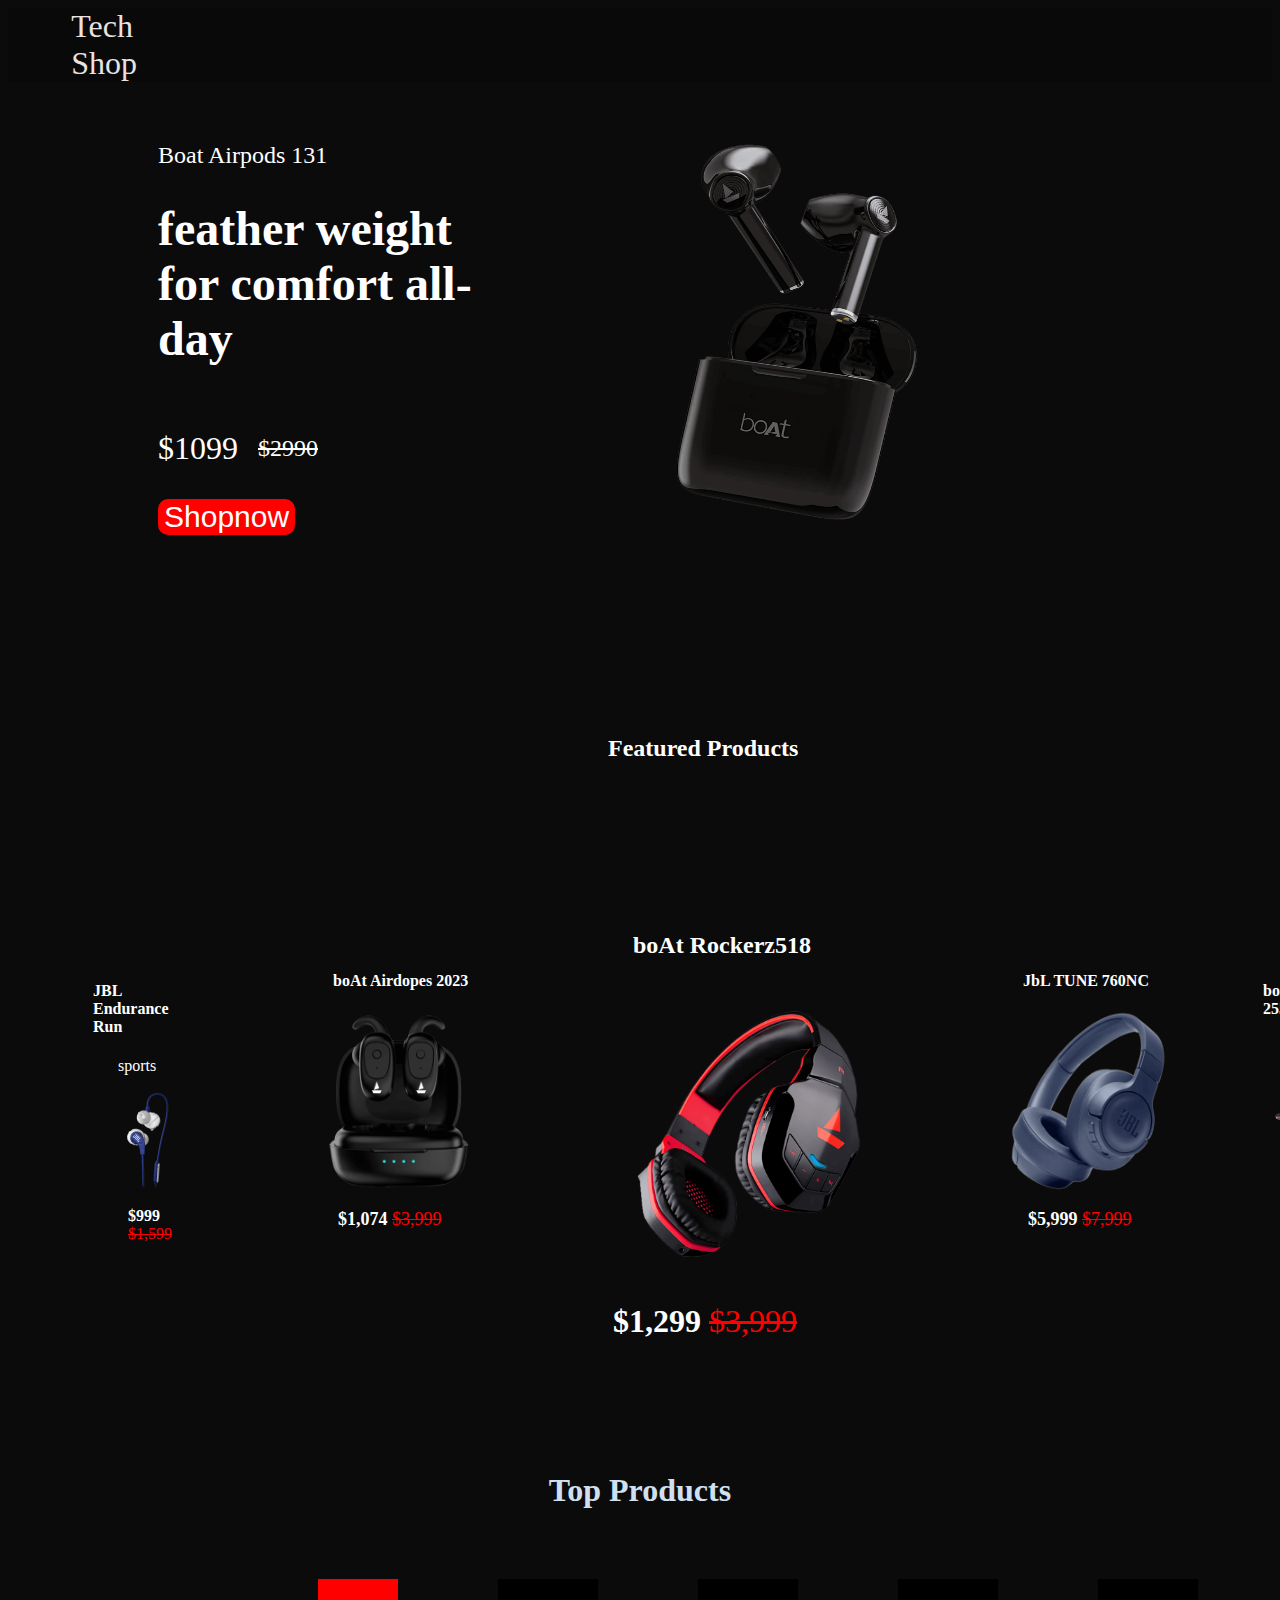
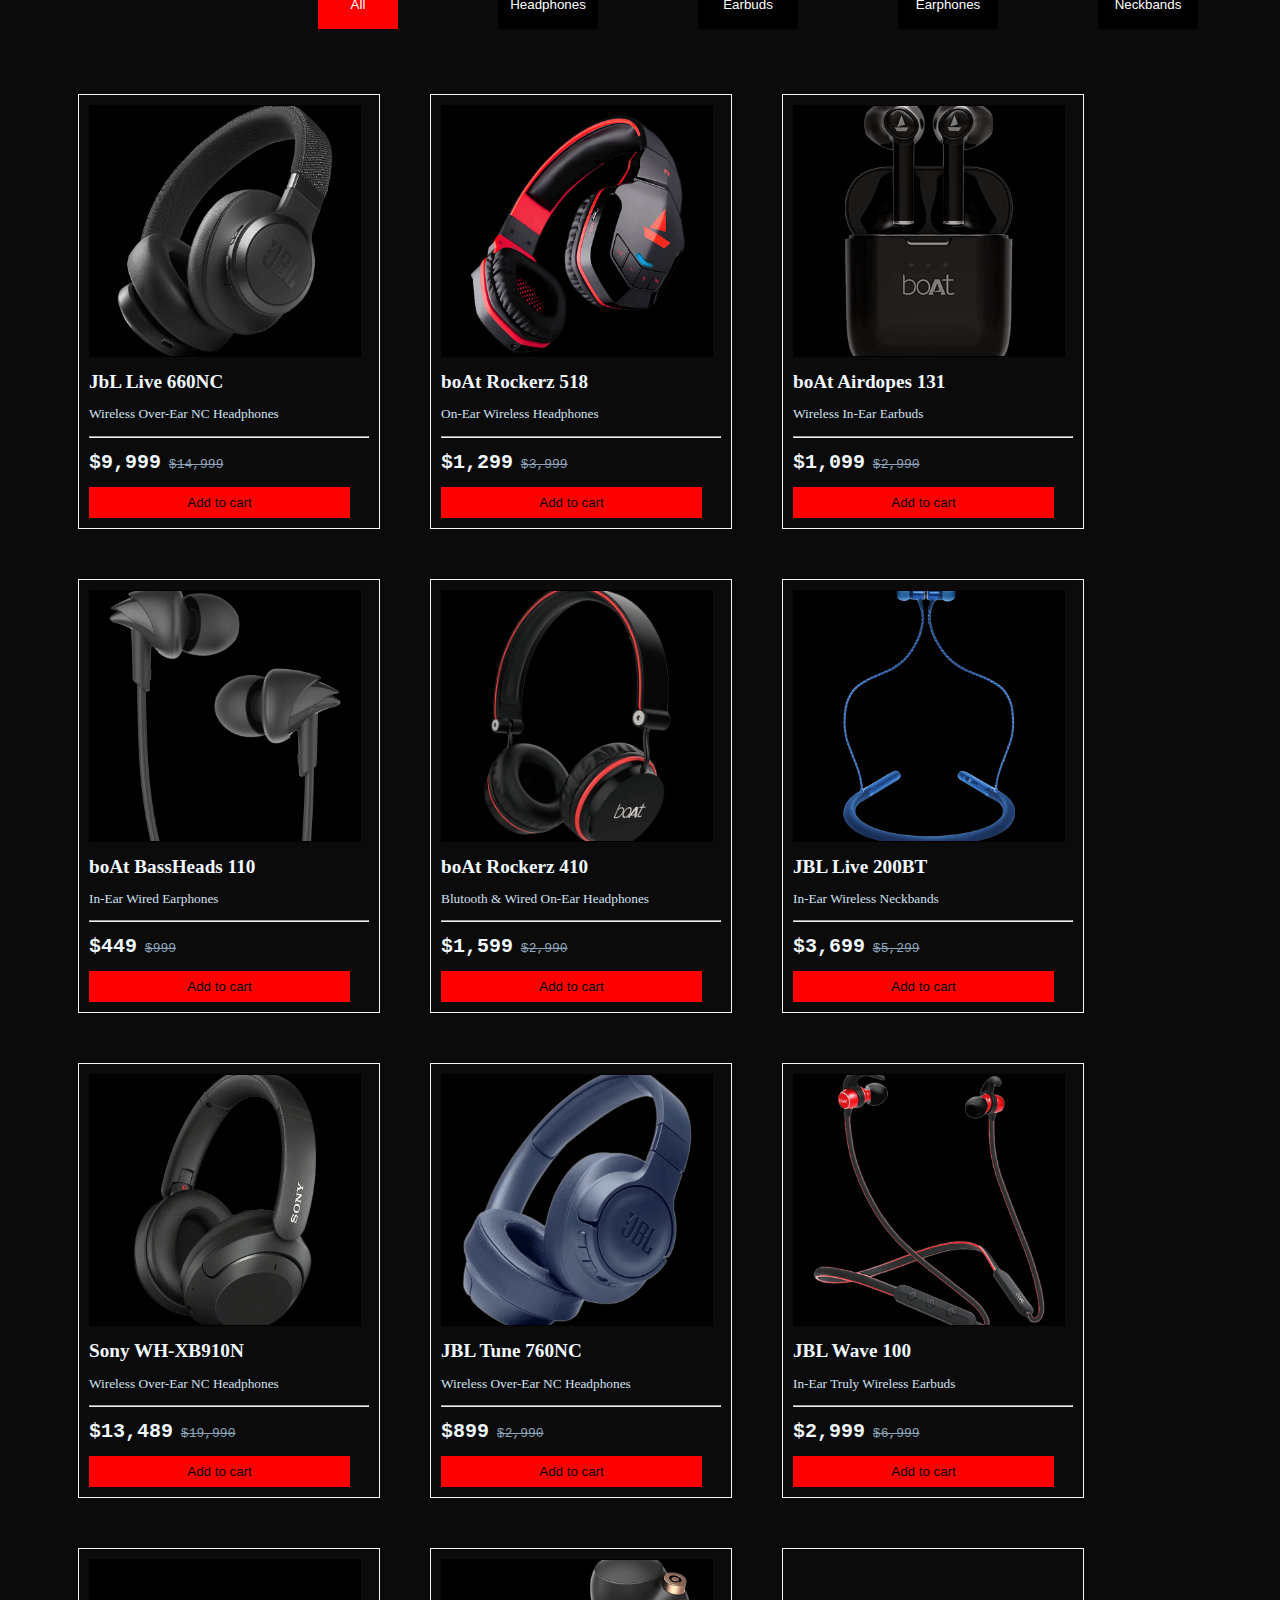
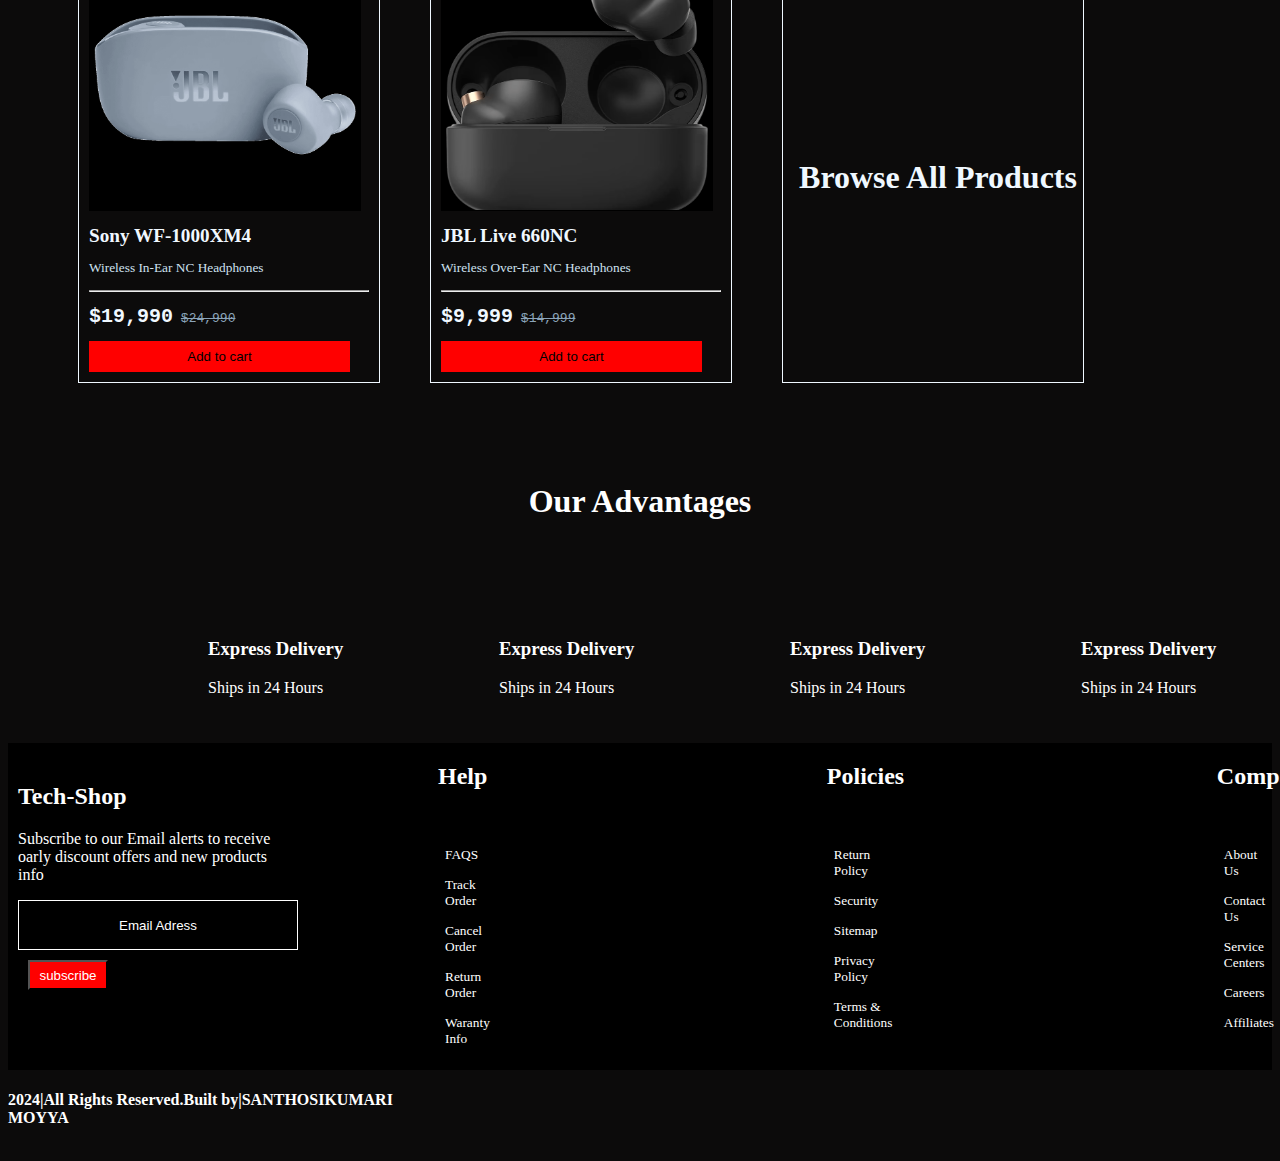
<file: index.html>
<!DOCTYPE html>
<html lang="en">
<head>
    <meta charset="UTF-8">
    <meta name="viewport" content="width=device-width, initial-scale=1.0">
    <title>Tech Shop</title>
    <link rel="stylesheet" href="./index.css">
    <link rel="stylesheet" href="https://cdnjs.cloudflare.com/ajax/libs/font-awesome/6.6.0/css/all.min.css" integrity="sha512-Kc323vGBEqzTmouAECnVceyQqyqdsSiqLQISBL29aUW4U/M7pSPA/gEUZQqv1cwx4OnYxTxve5UMg5GT6L4JJg==" crossorigin="anonymous" referrerpolicy="no-referrer" />
</head>
<body style="background-color:rgb(12, 11, 11);">
    <div class="navbar">
       <div class="TechShop">Tech Shop </div>
    <div>
         <ul class="icons">
            <li class="search"><i class="fa-solid fa-magnifying-glass search"></i></li>
            <li class="cart"><a href="./cart.html"><i class="fa-solid fa-cart-shopping cart"></a></i></li>
            <li class="user"><a href="./login.html"><i class="fa-solid fa-user user"></i></li></a>
         </ul>
    </div> 
    </div>
    <br></br>
    <div class="intro">
        <div class="boatimg1"><img src="./products/boat131-3.png" alt="boat" width="450px" height="380px"></div>
        <div class="text">
            <p style="color: white;"> Boat Airpods 131</p>
            <h1 style="color: white;">feather weight for comfort all-day</h1>
        </div>
        <div class="priceing">
            <p class="produtprice">$1099</p> 
            <p class="strikethrough">$2990</p>
        </div>
        <div class="button1">
            <button class="shopnow">Shopnow</button>
        </div>
        </div>
        <!-- <div class="dots">
            <ul class="dot">
            <li>..</li>
             <li>..</li> 
             <li></li>
            </ul>
        </div> -->
        <div class="header">
        <div class="headsection1">
            <h2>Featured Products</h2>
            </div>
            <div class="productcards">
            <div class=productcard1>
                <h4 class="JBL">JBL Endurance Run</h4>
                <p class="sports">sports</p>
               <img src="./products/jbl-endu-1.png" alt="JbLEARBUDS" width="100px" height="100px">
                <p class="pricing"><strong class="offerPrice">$999</strong> <strike class="actualPrice">$1,599</strike></p>
            </div>
            <div class=productcard2>
                <h4 class="boAt">boAt Airdopes 2023</h4>
                <img src="./products/boat203-1.png" alt="boAt" width="180px" height="180px">
                <p class="pricing1"><strong class="offerPrice">$1,074</strong> <strike class="actualPrice">$3,999</strike></p>
            </div>
            <div class=productcard3>
                <h4 class="Rockerz">boAt Rockerz518</h4>
                <img src="./products/boat518-1.png" alt="Rockerz" width="280px" height="280px">
                <p class="pricing2"><strong class="offerPrice">$1,299</strong> <strike class="actualPrice">$3,999</strike></p>
            </div>
            <div class=productcard2>
                <h4 class="boAt">JbL TUNE 760NC</h4>
                <img src="./products/jbl760nc-1.png" alt="boAt" width="180px" height="180px">
                <p class="pricing1"><strong class="offerPrice">$5,999</strong> <strike class="actualPrice">$7,999</strike></p>
            </div>
            <div class=productcard1>
                <h4 class="JBL">boAt Rockerz 255</h4>
                <img src="./products/boat255r-1.png" alt="JbLEARBUDS" width="100px" height="100px">
                <p class="pricing"><strong class="offerPrice">$899</strong> <strike class="actualPrice">$2,990</strike></p>
            </div>
        </div>
        </div>
        <h1 class="topProductsHeading">Top Products</h1>
        <div class="topProductButtons">
            <button class="topBtn1">All</button>
            <button class="topBtn2">Headphones</button>
            <button class="topBtn3">Earbuds</button>
            <button class="topBtn4">Earphones</button>
            <button class="topBtn5">Neckbands</button>
        </div>
        <div class="topProductsContainer">
            <div class="productCard">
                <a href="./product.html"><img src="./products/jbl660nc-1.png" alt="topProduct1"></a>
                <div class="Rating">
                    <span><i class="fa-solid fa-star"></i></span>
                    <span><i class="fa-solid fa-star"></i></span>
                    <span><i class="fa-solid fa-star"></i></span>
                    <span><i class="fa-solid fa-star"></i></span>
                    <span><i class="fa-solid fa-star"></i></span>
                </div>
                <div class="productDetails">
                    <b>JbL Live 660NC </b>
                    <p>Wireless Over-Ear NC Headphones</p>
                    <hr>
                    <pre><strong class="offerPrice" >$9,999</strong> <strike class="actualPrice">$14,999</strike></pre>
                    <button>Add to cart</button>
                </div>
            </div>
            <div class="productCard">
                <a href=""><img src="./products/boat518-1.png" alt="topProduct2"></a>
                <div class="Rating">
                    <span><i class="fa-solid fa-star"></i></span>
                    <span><i class="fa-solid fa-star"></i></span>
                    <span><i class="fa-solid fa-star"></i></span>
                    <span><i class="fa-solid fa-star"></i></span>
                    <span><i class="fa-solid fa-star"></i></span>
                </div>
                <div class="productDetails">
                    <b>boAt Rockerz 518</b>
                    <p>On-Ear Wireless Headphones</p>
                    <hr>
                    <pre><strong class="offerPrice" >$1,299</strong> <strike class="actualPrice">$3,999</strike></pre>
                    <button>Add to cart</button>
                </div>
            </div>
            <div class="productCard">
                <a href=""><img src="./products/boat131-1.png" alt="topProduct3"></a>
                <div class="Rating">
                    <span><i class="fa-solid fa-star"></i></span>
                    <span><i class="fa-solid fa-star"></i></span>
                    <span><i class="fa-solid fa-star"></i></span>
                    <span><i class="fa-solid fa-star"></i></span>
                    <span><i class="fa-solid fa-star"></i></span>
                </div>
                <div class="productDetails">
                    <b>boAt Airdopes 131</b>
                    <p>Wireless In-Ear Earbuds</p>
                    <hr>
                    <pre><strong class="offerPrice" >$1,099</strong> <strike class="actualPrice">$2,990</strike></pre>
                    <button>Add to cart</button>
                </div>
            </div>
            <div class="productCard">
                <a href=""><img src="./products/boat110-1.png" alt="topProduct4"></a>
                <div class="Rating">
                    <span><i class="fa-solid fa-star"></i></span>
                    <span><i class="fa-solid fa-star"></i></span>
                    <span><i class="fa-solid fa-star"></i></span>
                    <span><i class="fa-solid fa-star"></i></span>
                    <span><i class="fa-solid fa-star"></i></span>
                </div>
                <div class="productDetails">
                    <b>boAt BassHeads 110</b>
                    <p>In-Ear Wired Earphones</p>
                    <hr>
                    <pre><strong class="offerPrice" >$449</strong> <strike class="actualPrice">$999</strike></pre>
                    <button>Add to cart</button>
                </div>
            </div>
            <div class="productCard">
                <a href=""><img src="./products/boat410-1.png" alt="topProduct5"></a>
                <div class="Rating">
                    <span><i class="fa-solid fa-star"></i></span>
                    <span><i class="fa-solid fa-star"></i></span>
                    <span><i class="fa-solid fa-star"></i></span>
                    <span><i class="fa-solid fa-star"></i></span>
                    <span><i class="fa-solid fa-star"></i></span>
                </div>
                <div class="productDetails">
                    <b>boAt Rockerz 410</b>
                    <p>Blutooth & Wired On-Ear Headphones</p>
                    <hr>
                    <pre><strong class="offerPrice" >$1,599</strong> <strike class="actualPrice">$2,990</strike></pre>
                    <button>Add to cart</button>
                </div>
            </div>
            <div class="productCard">
                <a href=""><img src="./products/jbl200bt-1.png" alt="topProduct6"></a>
                <div class="Rating">
                    <span><i class="fa-solid fa-star"></i></span>
                    <span><i class="fa-solid fa-star"></i></span>
                    <span><i class="fa-solid fa-star"></i></span>
                    <span><i class="fa-solid fa-star"></i></span>
                    <span><i class="fa-solid fa-star"></i></span>
                </div>
                <div class="productDetails">
                    <b>JBL Live 200BT</b>
                    <p>In-Ear Wireless Neckbands</p>
                    <hr>
                    <pre><strong class="offerPrice" >$3,699</strong> <strike class="actualPrice">$5,299</strike></pre>
                    <button>Add to cart</button>
                </div>
            </div>
            <div class="productCard">
                <a href=""><img src="./products/sonyXb910n-1.png" alt="topProduct7"></a>
                <div class="Rating">
                    <span><i class="fa-solid fa-star"></i></span>
                    <span><i class="fa-solid fa-star"></i></span>
                    <span><i class="fa-solid fa-star"></i></span>
                    <span><i class="fa-solid fa-star"></i></span>
                    <span><i class="fa-solid fa-star"></i></span>
                </div>
                <div class="productDetails">
                    <b>Sony WH-XB910N</b>
                    <p>Wireless Over-Ear NC Headphones</p>
                    <hr>
                    <pre><strong class="offerPrice" >$13,489</strong> <strike class="actualPrice">$19,990</strike></pre>
                    <button>Add to cart</button>
                </div>
            </div>
            <div class="productCard">
                <a href=""><img src="./products/jbl760nc-1.png" alt="topProduct8"></a>
                <div class="Rating">
                    <span><i class="fa-solid fa-star"></i></span>
                    <span><i class="fa-solid fa-star"></i></span>
                    <span><i class="fa-solid fa-star"></i></span>
                    <span><i class="fa-solid fa-star"></i></span>
                    <span><i class="fa-solid fa-star"></i></span>
                </div>
                <div class="productDetails">
                    <b>JBL Tune 760NC</b>
                    <p>Wireless Over-Ear NC Headphones</p>
                    <hr>
                    <pre><strong class="offerPrice" >$899</strong> <strike class="actualPrice">$2,990</strike></pre>
                    <button>Add to cart</button>
                </div>
            </div>
            <div class="productCard">
                <a href=""><img src="./products/boat255r-1.png" alt="topProduct9"></a>
                <div class="Rating">
                    <span><i class="fa-solid fa-star"></i></span>
                    <span><i class="fa-solid fa-star"></i></span>
                    <span><i class="fa-solid fa-star"></i></span>
                    <span><i class="fa-solid fa-star"></i></span>
                    <span><i class="fa-solid fa-star"></i></span>
                </div>
                <div class="productDetails">
                    <b>JBL Wave 100</b>
                    <p>In-Ear Truly Wireless Earbuds</p>
                    <hr>
                    <pre><strong class="offerPrice" >$2,999</strong> <strike class="actualPrice">$6,999</strike></pre>
                    <button>Add to cart</button>
                </div>
            </div>
            <div class="productCard">
                <a href=""><img src="./products/jbl100-1.png" alt="topProduct10"></a>
                <div class="Rating">
                    <span><i class="fa-solid fa-star"></i></span>
                    <span><i class="fa-solid fa-star"></i></span>
                    <span><i class="fa-solid fa-star"></i></span>
                    <span><i class="fa-solid fa-star"></i></span>
                    <span><i class="fa-solid fa-star"></i></span>
                </div>
                <div class="productDetails">
                    <b>Sony WF-1000XM4</b>
                    <p>Wireless In-Ear NC Headphones</p>
                    <hr>
                    <pre><strong class="offerPrice" >$19,990</strong> <strike class="actualPrice">$24,990</strike></pre>
                    <button>Add to cart</button>
                </div>
            </div>
            <div class="productCard">
                <a href=""><img src="./products/sony1000xm4-1.png" alt="topProduct11"></a>
                <div class="Rating">
                    <span><i class="fa-solid fa-star"></i></span>
                    <span><i class="fa-solid fa-star"></i></span>
                    <span><i class="fa-solid fa-star"></i></span>
                    <span><i class="fa-solid fa-star"></i></span>
                    <span><i class="fa-solid fa-star"></i></span>
                </div>
                <div class="productDetails">
                    <b>JBL Live 660NC</b>
                    <p>Wireless Over-Ear NC Headphones</p>
                    <hr>
                    <pre><strong class="offerPrice" >$9,999</strong> <strike class="actualPrice">$14,999</strike></pre>
                    <button>Add to cart</button>
                </div>
            </div>
            <div class="productCard">
                <div class="productDetails">
                    <h4>Browse All Products</h4>
                </div>
            </div>
        </div>
        <h1 class="ourAdvantagesHeading">Our Advantages</h1>
        <div class="OurAdvantages">
            <div class="ourAdvantages1">
                <div class="ourAdvantagesicon">
                <i class="fa-solid fa-truck-fast"></i>
                </div>
                <div class="ourAdvantagescontent">
                <h3>Express Delivery</h3>
                <p>Ships in 24 Hours</p>
                </div>
            </div>
            <div class="ourAdvantages1">
                <div class="ourAdvantagesicon">
                <i class="fa-solid fa-shield-halved"></i>
                </div>
                <div class="ourAdvantagescontent">
                <h3>Express Delivery</h3>
                <p>Ships in 24 Hours</p>
                </div>
            </div>
            <div class="ourAdvantages1">
                <div class="ourAdvantagesicon">
                <i class="fa-solid fa-tags"></i>
                </div>
                <div class="ourAdvantagescontent">
                <h3>Express Delivery</h3>
                <p>Ships in 24 Hours</p>
                </div>
            </div>
            <div class="ourAdvantages1">
                <div class="ourAdvantagesicon">
              <i class="fa-solid fa-briefcase "></i>
                </div>
                <div class="ourAdvantagescontent">
                <h3>Express Delivery</h3>
                <p>Ships in 24 Hours</p>
                </div>
            </div>
        </div>
        <div class="footerSection">
            <div class="footerSectionContent1">
                <h2>Tech-Shop</h2>
                <p>Subscribe to our Email alerts to receive<br> oarly discount offers and new products<br> info</p>
                <button class="email">Email Adress</button>
                <br>
                <button class="footerSectionBtn">subscribe</button>
            </div>
            <div class="footerSectionContent2">
                <nav>
                    <h2>Help</h2>
                    <ul>
                        <li>FAQS</li>
                        <li>Track Order</li>
                        <li>Cancel Order</li>
                        <li>Return Order</li>
                        <li>Waranty Info</li>
                    </ul>
                </nav>
            </div>
            <div class="footerSectionContent2">
                <nav>
                    <h2>Policies</h2>
                    <ul>
                        <li>Return Policy</li>
                        <li>Security</li>
                        <li>Sitemap</li>
                        <li>Privacy Policy</li>
                        <li>Terms & Conditions</li>
                    </ul>
                </nav>
            </div>
            <div class="footerSectionContent2">
                <nav>
                    <h2>Company</h2>
                    <ul>
                        <li>About Us</li>
                        <li>Contact Us</li>
                        <li>Service Centers</li>
                        <li>Careers</li>
                        <li>Affiliates</li>
                    </ul>
                </nav>
            </div>
        </div>
        <!-- <hr> -->
        <div class="footerSection2">
            <div class="Footercontent">
                <h4>2024|All Rights Reserved.Built by|SANTHOSIKUMARI MOYYA</h4>
            </div>
            <div class="footericons">
                <i class="fa-brands fa-facebook-f"></i>
                <i class="fa-brands fa-twitter"></i>
                <i class="fa-brands fa-instagram"></i>
                <i class="fa-brands fa-linkedin-in"></i>
            </div>
        </div>
</body>
</html>
</file>
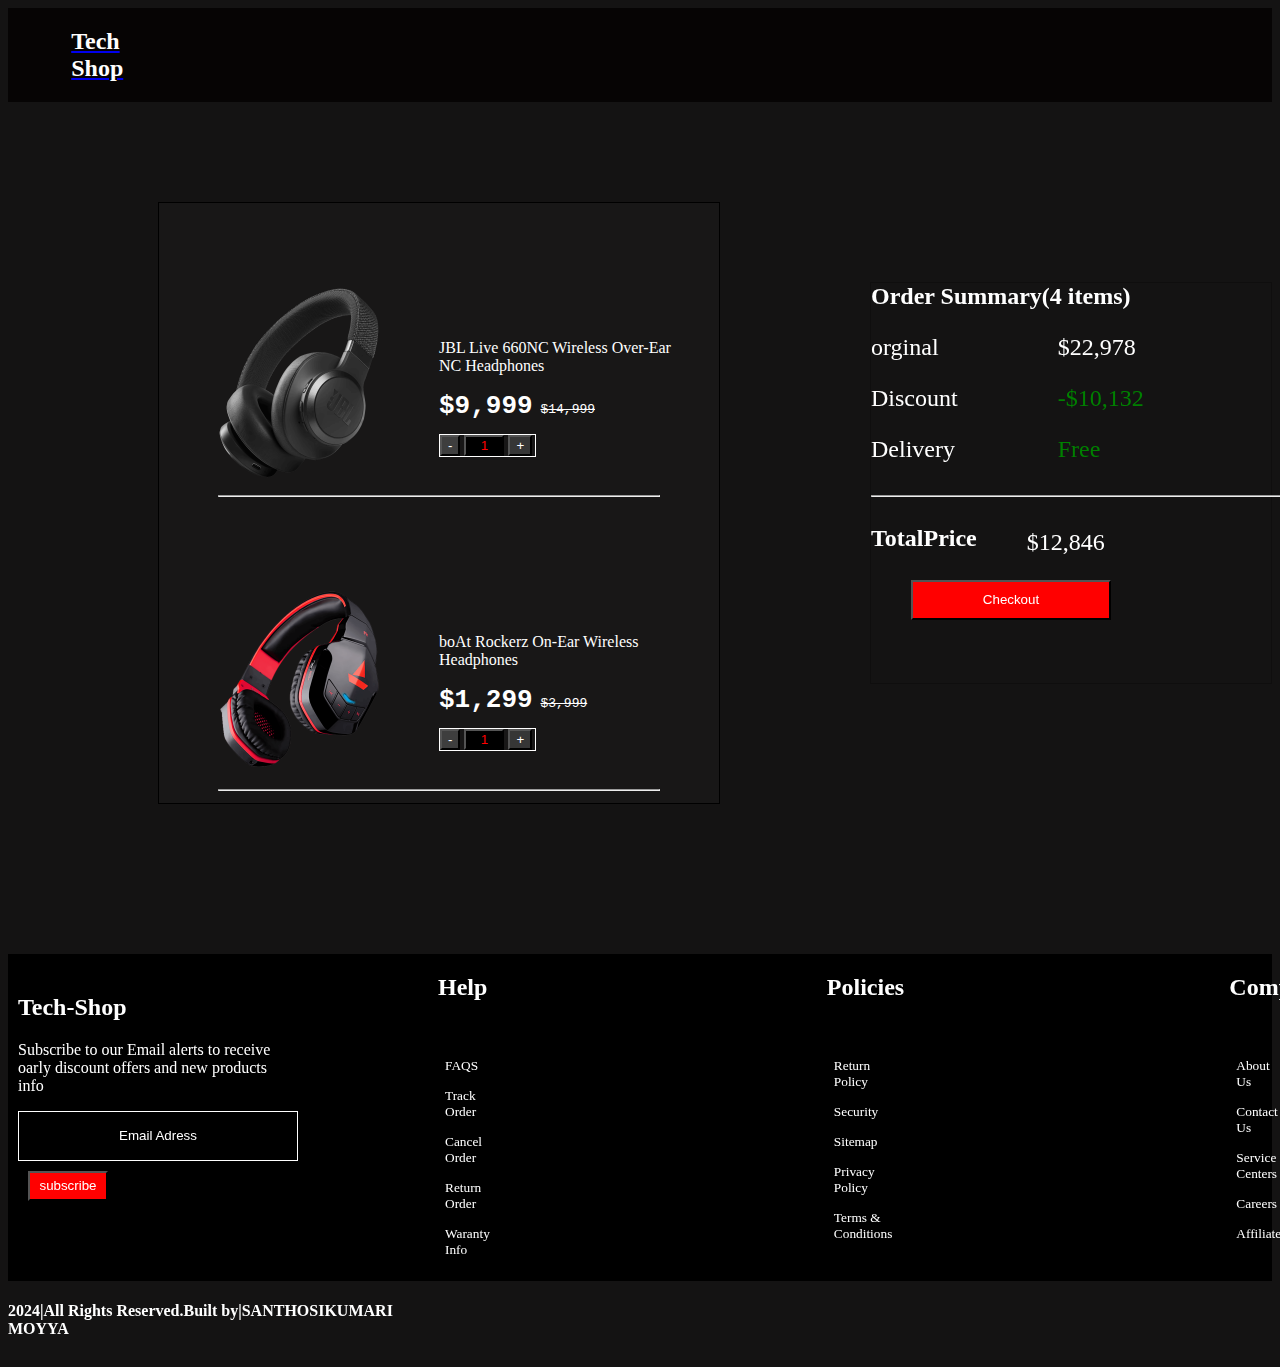
<file: cart.html>
<!DOCTYPE html>
<html lang="en">
<head>
    <meta charset="UTF-8">
    <meta name="viewport" content="width=device-width, initial-scale=1.0">
    <title>cartproduct</title>
    <link rel="stylesheet" href="https://cdnjs.cloudflare.com/ajax/libs/font-awesome/6.6.0/css/all.min.css" integrity="sha512-Kc323vGBEqzTmouAECnVceyQqyqdsSiqLQISBL29aUW4U/M7pSPA/gEUZQqv1cwx4OnYxTxve5UMg5GT6L4JJg==" crossorigin="anonymous" referrerpolicy="no-referrer" />
    <link rel="stylesheet" href="./cart.css">
</head>
<body style="background-color: rgb(20, 19, 19);">
     <div class="navbar">
       <div class="TechShop"><a href="./index.html"><h2>Tech Shop </h2></a>
    </div>
     <div>
          <ul class="icons">
             <li class="search"><i class="fa-solid fa-magnifying-glass"></i></i></li>
             <li class="cart"><i class="fa-solid fa-cart-shopping"></i></li>
             <li class="user"><i class="fa-solid fa-user"></i></li>
          </ul>
     </div> 
     </div> 
     <div class="container">
        <div class="cartProducts">
            <div class="cartProduct1">
                <div class="cartimg">
              <img src="./products/jbl660nc-1.png" alt="img" width="200px" height="200px">
              </div>
              <div class="cartcontent">
                <p>JBL Live 660NC Wireless Over-Ear NC Headphones</p>
                <pre><strong class="offerPrice" >$9,999</strong> <strike class="actualPrice">$14,999</strike></pre>
                <div class="cartbtns">
                <button class="cartbtn1">-</button>
                <button class="cartbtn2">1</button>
                <button class="cartbtn3">+</button>
                </div>
              </div>
              <div class="cartDelete">
                <i class="fa-solid fa-trash"></i>
              </div>
            </div>
            <hr>
            <div class="cartProduct1">
                <div class="cartimg">
              <img src="./products/boat518-1.png" alt="img" width="200px" height="200px">
              </div>
              <div class="cartcontent">
                <p>boAt Rockerz On-Ear Wireless Headphones</p>
                <pre><strong class="offerPrice" >$1,299</strong> <strike class="actualPrice">$3,999</strike></pre>
                <div class="cartbtns">
                <button class="cartbtn1">-</button>
                <button class="cartbtn2">1</button>
                <button class="cartbtn3">+</button>
                </div>
              </div>
              <div class="cartDelete">
                <i class="fa-solid fa-trash"></i>
              </div>
            </div>
            <hr>
            <div class="cartProduct1">
                <div class="cartimg">
              <img src="./products/boat410-1.png" alt="img" width="200px" height="200px">
              </div>
              <div class="cartcontent">
                <p>boAt Rockerz 410 Bluetooth &Wired On-Ear Headphones</p>
                <pre><strong class="offerPrice" >$1,599</strong> <strike class="actualPrice">$2,990</strike></pre>
                <div class="cartbtns">
                <button class="cartbtn1">-</button>
                <button class="cartbtn2">1</button>
                <button class="cartbtn3">+</button>
                </div>
              </div>
              <div class="cartDelete">
                <i class="fa-solid fa-trash"></i>
              </div>
            </div>
            <hr>
            <div class="cartProduct1">
                <div class="cartimg">
              <img src="./products/sonyXb910n-1.png" alt="img" width="200px" height="200px">
              </div>
              <div class="cartcontent">
                <p>Sony WH-XB910N Wireless Over-Ear Headphones</p>
                <pre><strong class="offerPrice" >$13,489</strong> <strike class="actualPrice">$19,990</strike></pre>
                <div class="cartbtns">
                <button class="cartbtn1">-</button>
                <button class="cartbtn2">1</button>
                <button class="cartbtn3">+</button>
                </div>
              </div>
              <div class="cartDelete">
                <i class="fa-solid fa-trash"></i>
              </div>
            </div>
        </div>
     <div class="cartitemheading">
        <b class="heading">Order Summary(4 items)</b>
        <div class="cart">
        <div class="cartdetails">
        <p>orginal</p>
        <p>Discount</p>
        <p>Delivery</p>
        </div>
        <div class="cartPrices">
        <p>$22,978</p>
        <p class="offerprice">-$10,132</p>
        <p class="free">Free</p>
        </div>
        </div>
        <hr>
        <div class="price">
          <div class="totalprice">
          <h2>TotalPrice</h2>
        </div>
        <div class="price2">
          <p class="offer">$12,846</p>
        </div>
        </div>
        <button class="checkout">Checkout</button>
        </div>
        </div>
        <div class="footerSection">
          <div class="footerSectionContent1">
              <h2>Tech-Shop</h2>
              <p>Subscribe to our Email alerts to receive<br> oarly discount offers and new products<br> info</p>
              <button class="email">Email Adress</button>
              <br>
              <button class="footerSectionBtn">subscribe</button>
          </div>
          <div class="footerSectionContent2">
              <nav>
                  <h2>Help</h2>
                  <ul>
                      <li>FAQS</li>
                      <li>Track Order</li>
                      <li>Cancel Order</li>
                      <li>Return Order</li>
                      <li>Waranty Info</li>
                  </ul>
              </nav>
          </div>
          <div class="footerSectionContent2">
              <nav>
                  <h2>Policies</h2>
                  <ul>
                      <li>Return Policy</li>
                      <li>Security</li>
                      <li>Sitemap</li>
                      <li>Privacy Policy</li>
                      <li>Terms & Conditions</li>
                  </ul>
              </nav>
          </div>
          <div class="footerSectionContent2">
              <nav>
                  <h2>Company</h2>
                  <ul>
                      <li>About Us</li>
                      <li>Contact Us</li>
                      <li>Service Centers</li>
                      <li>Careers</li>
                      <li>Affiliates</li>
                  </ul>
              </nav>
          </div>
      </div>
      <!-- <hr> -->
      <div class="footerSection2">
          <div class="Footercontent">
              <h4>2024|All Rights Reserved.Built by|SANTHOSIKUMARI MOYYA</h4>
          </div>
          <div class="footericons">
              <i class="fa-brands fa-facebook-f"></i>
              <i class="fa-brands fa-twitter"></i>
              <i class="fa-brands fa-instagram"></i>
              <i class="fa-brands fa-linkedin-in"></i>
          </div>
      </div>
</body>
</html>
</file>
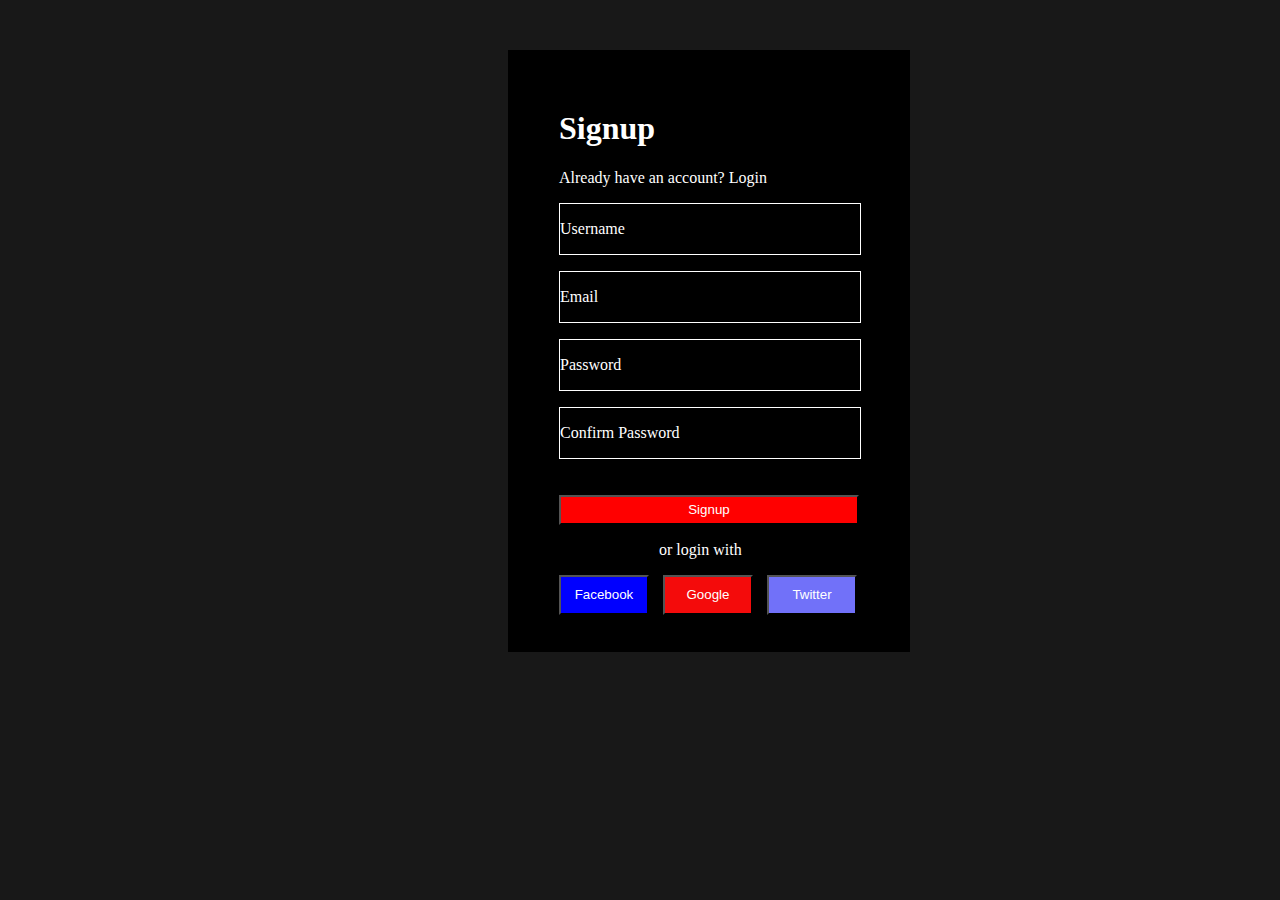
<file: login.html>
<!DOCTYPE html>
<html lang="en">
<head>
    <meta charset="UTF-8">
    <meta name="viewport" content="width=device-width, initial-scale=1.0">
    <title>Signup page</title>
    <link rel="stylesheet" href="./login.css">
    <link rel="stylesheet" href="https://cdnjs.cloudflare.com/ajax/libs/font-awesome/6.6.0/css/all.min.css" integrity="sha512-Kc323vGBEqzTmouAECnVceyQqyqdsSiqLQISBL29aUW4U/M7pSPA/gEUZQqv1cwx4OnYxTxve5UMg5GT6L4JJg==" crossorigin="anonymous" referrerpolicy="no-referrer" />
</head>
<body>
    <div class="signupPage">
        <a href="./index.html"><i class="fa-solid fa-xmark xmark"></i></a>
    <div class="pageheading">
    <h1>Signup</h1>
    <p>Already have an account? Login</p>
    </div>
     <div class="userDetails">
        <p class="username">Username</p>
        <p class="email">Email</p>
        <p class="password">Password</p>
        <p class="confirmPassword">Confirm Password</p>
     </div>
     <button class="signupbtn">Signup</button>
    <div class="Loginbtn">
        <p>or login with</p>
        <button class="facebookbtn">Facebook</button>
        <button class="googlebtn">Google</button>
        <button class="twitterbtn">Twitter</button>
    </div>
    </div>
</body>
</html>
</file>
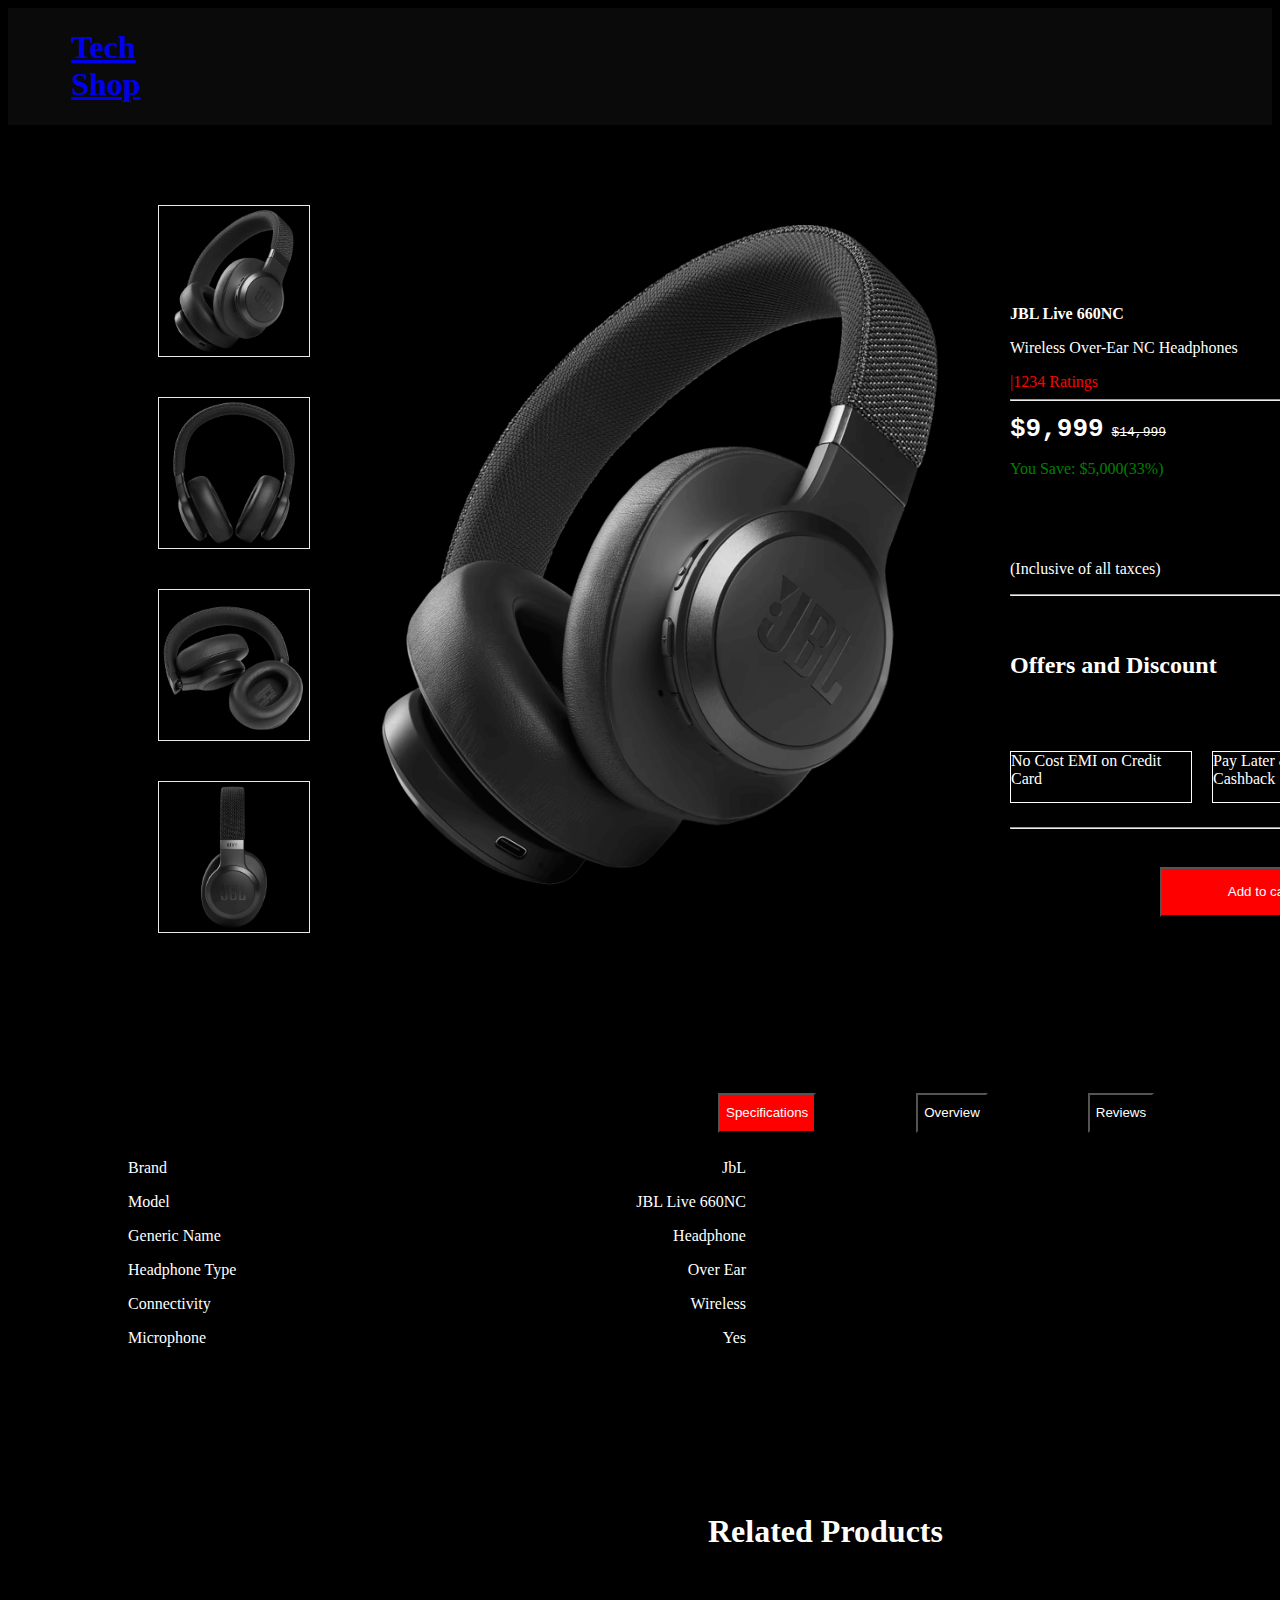
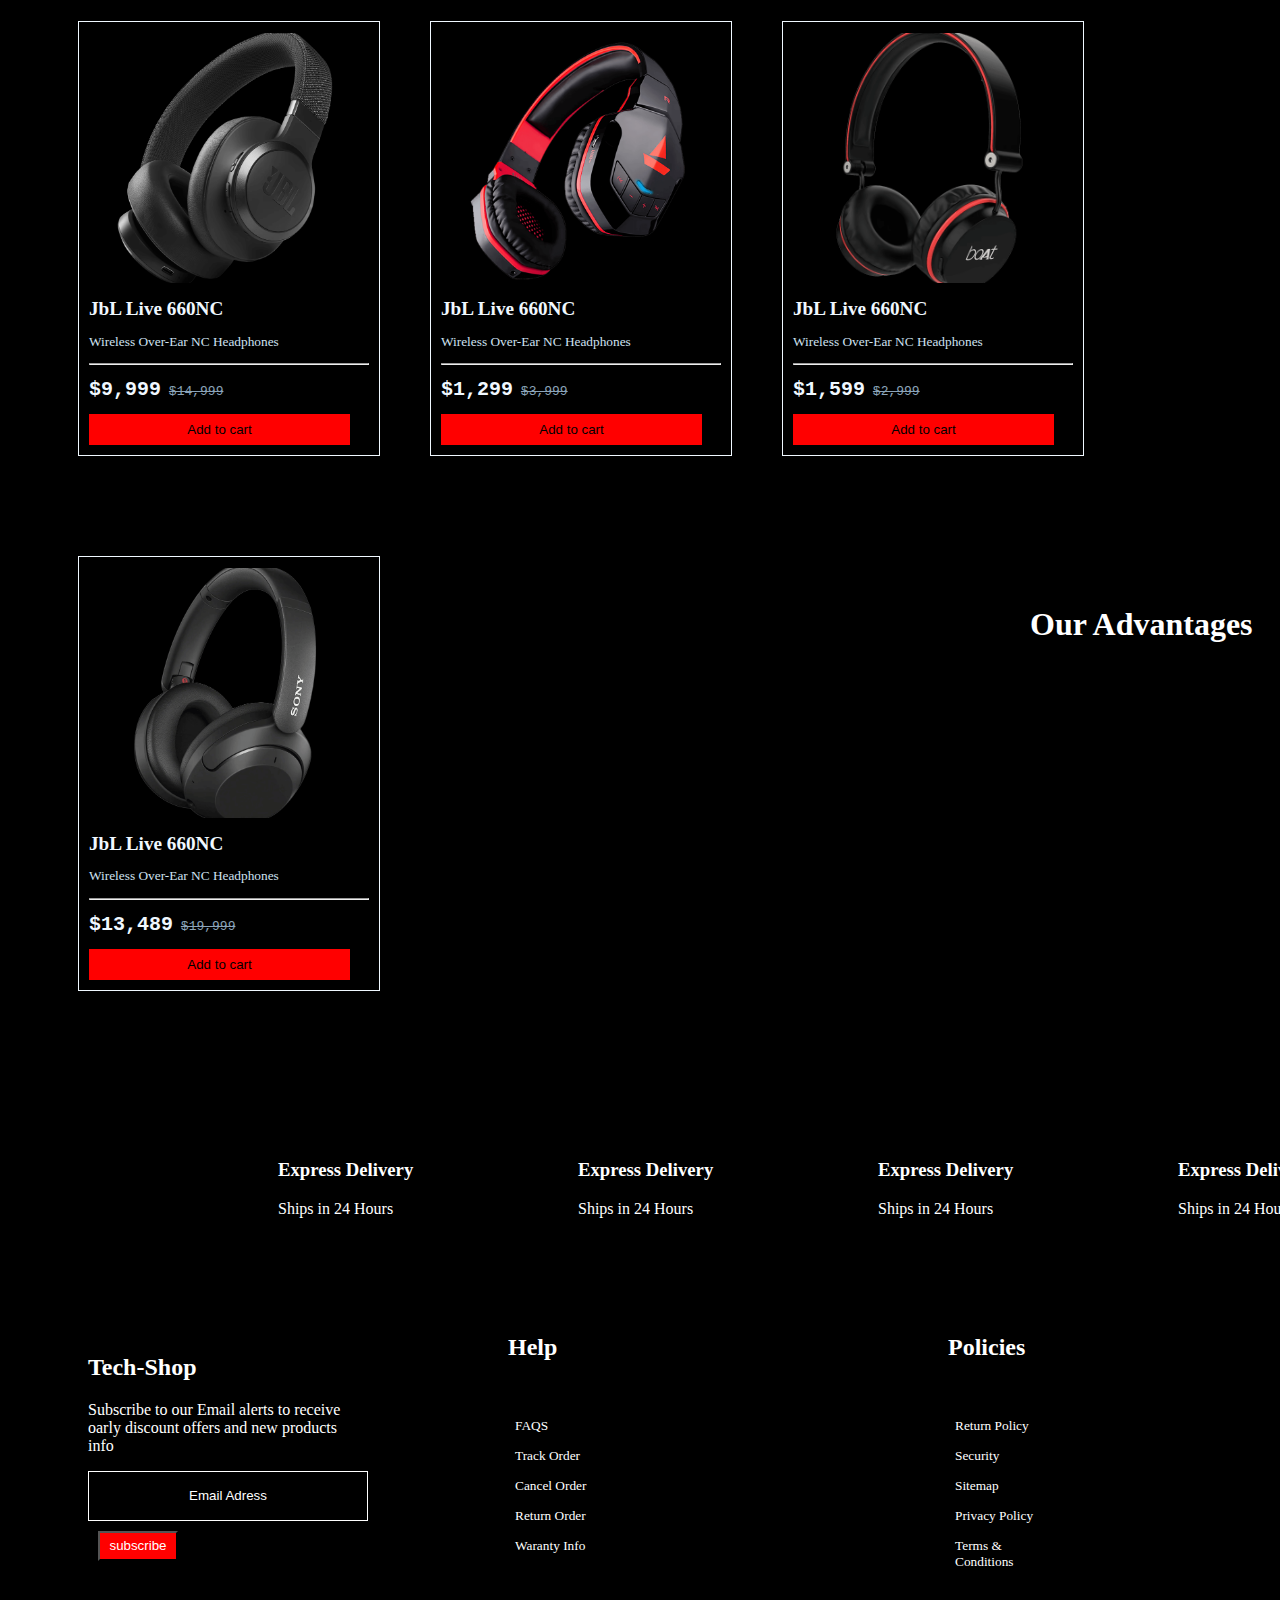
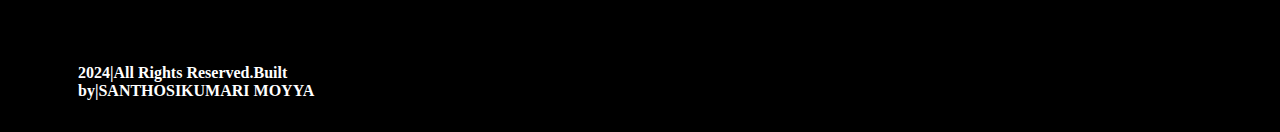
<file: product.html>
<!DOCTYPE html>
<html lang="en">
<head>
    <meta charset="UTF-8">
    <meta name="viewport" content="width=device-width, initial-scale=1.0">
    <title>productdetails</title>
    <link rel="stylesheet" href="./product.css">
    <link rel="stylesheet" href="https://cdnjs.cloudflare.com/ajax/libs/font-awesome/6.6.0/css/all.min.css" integrity="sha512-Kc323vGBEqzTmouAECnVceyQqyqdsSiqLQISBL29aUW4U/M7pSPA/gEUZQqv1cwx4OnYxTxve5UMg5GT6L4JJg==" crossorigin="anonymous" referrerpolicy="no-referrer" />
</head>
<body style="background-color: black;">
    <div class="navbar">
        <div class="TechShop"><a href="./index.html"><h1>Tech Shop</h1></a>
        </div>
     <div>
          <ul class="icons">
             <li class="search"><i class="fa-solid fa-magnifying-glass"></i></li>
             <li class="cart"><i class="fa-solid fa-cart-shopping"></i></li>
             <li class="user"><i class="fa-solid fa-user"></i></li>
          </ul>
     </div> 
     </div>
     <div class="productDetails">
        <div class="productDetailsImgs">
            <img src="./products/jbl660nc-1.png" alt="img1" width="150px" height="150px" class="img1">
            <img src="./products/jbl660nc-2.png" alt="img2" width="150px" height="150px" class="img2">
            <img src="./products/jbl660nc-3.png" alt="img3" width="150px" height="150px" class="img3">
            <img src="./products/jbl660nc-4.png" alt="img4" width="150px" height="150px" class="img4">
        </div>
        <div class="productimg">
            <img src="./products/jbl660nc-1.png" alt="img5" width="700px" height="700px">
        </div>
        <div class="productDetailsContent">
            <div class="content">
            <b>JBL Live 660NC</b>
            <p>Wireless Over-Ear NC Headphones</p>
            <div class="Rating">
                <span><i class="fa-solid fa-star"></i></span>
                <span><i class="fa-solid fa-star"></i></span>
                <span><i class="fa-solid fa-star"></i></span>
                <span><i class="fa-solid fa-star"></i></span>
                <span><i class="fa-solid fa-star"></i></span><span>|1234 Ratings</span>
            </div>
            </div>
            <hr>
            <div class="productDetailsPrices">
            <pre><strong class="offerPrice" >$9,999</strong> <strike class="actualPrice">$14,999</strike></pre>
            <p class="save">You Save: $5,000(33%)</p> <button class="Instock">In Stock</button>
            <p class="taxes">(Inclusive of all taxces)</p>
            </div>
            <hr>
            <div class="productOffers">
                <h6>Offers and Discount</h6>
                <div class="cards">
                    <p class="craditcard">No Cost EMI on Credit Card</p>
                    <p class="cashback">Pay Later & Avail Cashback</p>
                </div>
            </div>
            <hr>
            <button class="AddBtn">Add to cart</button>
        </div>
     </div>
     <div class="productDetailsBtn">
        <button class="btn1">Specifications</button>
        <button class="btn">Overview</button>
        <button class="btn">Reviews</button>
     </div>
     <div class="contents">
        <div class="content1">
            <p>Brand</p>
            <p>Model</p>
            <p>Generic Name</p>
            <p>Headphone Type</p>
            <p>Connectivity</p>
            <p>Microphone</p>
        </div>
        <div class="content2">
            <p>JbL</p>
            <p>JBL Live 660NC</p>
            <p>Headphone</p>
            <p>Over Ear</p>
            <p>Wireless</p>
            <p>Yes</p>
        </div>
    </div>
        <h1 class="containerHeading">Related Products</h1>
        <div class="topProductsContainer">
        <div class="productCards">
         <img src="./products/jbl660nc-1.png" alt="topProduct1">
            <div class="Rating2">
                <span><i class="fa-solid fa-star"></i></span>
                <span><i class="fa-solid fa-star"></i></span>
                <span><i class="fa-solid fa-star"></i></span>
                <span><i class="fa-solid fa-star"></i></span>
                <span><i class="fa-solid fa-star"></i></span>
            </div>
            <div class="productDetails2">
                <b>JbL Live 660NC </b>
                <p>Wireless Over-Ear NC Headphones</p>
                <hr>
                <pre><strong class="offerPrice" >$9,999</strong> <strike class="actualPrice">$14,999</strike></pre>
                <button class="cartbtn">Add to cart</button>
            </div>
        </div>
        <div class="productCards">
            <img src="./products/boat518-1.png" alt="topProduct1">
               <div class="Rating2">
                   <span><i class="fa-solid fa-star"></i></span>
                   <span><i class="fa-solid fa-star"></i></span>
                   <span><i class="fa-solid fa-star"></i></span>
                   <span><i class="fa-solid fa-star"></i></span>
                   <span><i class="fa-solid fa-star"></i></span>
               </div>
               <div class="productDetails2">
                   <b>JbL Live 660NC </b>
                   <p>Wireless Over-Ear NC Headphones</p>
                   <hr>
                   <pre><strong class="offerPrice" >$1,299</strong> <strike class="actualPrice">$3,999</strike></pre>
                   <button class="cartbtn">Add to cart</button>
               </div>
           </div>
           <div class="productCards">
            <img src="./products/boat410-1.png" alt="topProduct1">
               <div class="Rating2">
                   <span><i class="fa-solid fa-star"></i></span>
                   <span><i class="fa-solid fa-star"></i></span>
                   <span><i class="fa-solid fa-star"></i></span>
                   <span><i class="fa-solid fa-star"></i></span>
                   <span><i class="fa-solid fa-star"></i></span>
               </div>
               <div class="productDetails2">
                   <b>JbL Live 660NC </b>
                   <p>Wireless Over-Ear NC Headphones</p>
                   <hr>
                   <pre><strong class="offerPrice" >$1,599</strong> <strike class="actualPrice">$2,999</strike></pre>
                   <button class="cartbtn">Add to cart</button>
               </div>
           </div>
           <div class="productCards">
            <img src="./products/sonyXb910n-1.png" alt="topProduct1">
               <div class="Rating2">
                   <span><i class="fa-solid fa-star"></i></span>
                   <span><i class="fa-solid fa-star"></i></span>
                   <span><i class="fa-solid fa-star"></i></span>
                   <span><i class="fa-solid fa-star"></i></span>
                   <span><i class="fa-solid fa-star"></i></span>
               </div>
               <div class="productDetails2">
                   <b>JbL Live 660NC </b>
                   <p>Wireless Over-Ear NC Headphones</p>
                   <hr>
                   <pre><strong class="offerPrice" >$13,489</strong> <strike class="actualPrice">$19,999</strike></pre>
                   <button class="cartbtn">Add to cart</button>
               </div>
           </div>
           <h1 class="ourAdvantagesHeading">Our Advantages</h1>
        <div class="OurAdvantages">
            <div class="ourAdvantages1">
                <div class="ourAdvantagesicon">
                    <i class="fa-solid fa-truck-fast"></i>
                </div>
                <div class="ourAdvantagescontent">
                <h3>Express Delivery</h3>
                <p>Ships in 24 Hours</p>
                </div>
            </div>
            <div class="ourAdvantages1">
                <div class="ourAdvantagesicon">
                    <i class="fa-solid fa-shield-halved"></i>
                </div>
                <div class="ourAdvantagescontent">
                <h3>Express Delivery</h3>
                <p>Ships in 24 Hours</p>
                </div>
            </div>
            <div class="ourAdvantages1">
                <div class="ourAdvantagesicon">
                    <i class="fa-sharp fa-solid fa-tags"></i>
                </div>
                <div class="ourAdvantagescontent">
                <h3>Express Delivery</h3>
                <p>Ships in 24 Hours</p>
                </div>
            </div>
            <div class="ourAdvantages1">
                <div class="ourAdvantagesicon">
                    <i class="fa-solid fa-calendar-days"></i>
                </div>
                <div class="ourAdvantagescontent">
                <h3>Express Delivery</h3>
                <p>Ships in 24 Hours</p>
                </div>
            </div>
        </div>
        <div class="footerSection">
            <div class="footerSectionContent1">
                <h2>Tech-Shop</h2>
                <p>Subscribe to our Email alerts to receive<br> oarly discount offers and new products<br> info</p>
                <button class="email">Email Adress</button>
                <br>
                <button class="footerSectionBtn">subscribe</button>
            </div>
            <div class="footerSectionContent2">
                <nav>
                    <h2>Help</h2>
                    <ul>
                        <li>FAQS</li>
                        <li>Track Order</li>
                        <li>Cancel Order</li>
                        <li>Return Order</li>
                        <li>Waranty Info</li>
                    </ul>
                </nav>
            </div>
            <div class="footerSectionContent2">
                <nav>
                    <h2>Policies</h2>
                    <ul>
                        <li>Return Policy</li>
                        <li>Security</li>
                        <li>Sitemap</li>
                        <li>Privacy Policy</li>
                        <li>Terms & Conditions</li>
                    </ul>
                </nav>
            </div>
            <div class="footerSectionContent2">
                <nav>
                    <h2>Company</h2>
                    <ul>
                        <li>About Us</li>
                        <li>Contact Us</li>
                        <li>Service Centers</li>
                        <li>Careers</li>
                        <li>Affiliates</li>
                    </ul>
                </nav>
            </div>
        </div>
        <!-- <hr> -->
        <div class="footerSection2">
            <div class="Footercontent">
                <h4>2024|All Rights Reserved.Built by|SANTHOSIKUMARI MOYYA</h4>
            </div>
            <div class="footericons">
                <i class="fa-brands fa-facebook-f"></i>
                <i class="fa-brands fa-twitter"></i>
                <i class="fa-brands fa-instagram"></i>
                <i class="fa-brands fa-linkedin-in"></i>
            </div>
        </div>
</body>
</html>
</file>
<file: index.css>
.navbar{
    display: flex;
    background-color: rgb(9, 9, 9);
    /* border-radius:100px;  */
    position:sticky; 
}
.TechShop{
    display: flex;
    color: rgb(232, 226, 226);
    align-items: center;
    margin-left: 5%;
    font-size: xx-large;
}
.navbar ul{
    list-style: none;
    display: flex;
    margin-left: 1000px;
}
.icons{
    /* color: white; */
    display: flex;
    gap: 50px;
}
.search{
    color: rgb(218, 211, 211);
}
.cart{
    color: rgb(223, 218, 218);
}
.user{
    color: rgb(226, 219, 219);
}
/* .intro{
    margin-bottom: 400px;
} */
 .intro{
    margin-left: 100px;
 }
.boatimg1{
    display: flex;
    justify-content: flex-end;
    float: right;
    padding-right: 250px;
    padding-left: 100px;
}
.priceing{
    color: white;
    display: flex;
    font-size: xx-large;
    padding-left: 50px;
} 
.strikethrough{
    color: white;
    text-decoration: line-through;
    padding-left: 20px;
    padding-top: 13px;
    font-size: x-large;
}
.text{
    font-size: x-large;
    padding-left: 50px;
    /* margin-top: 200px; */
}
.text
.button1{
    padding-left: 50px;
}
.shopnow{
    background-color: red;
    color: white;
    font-size: 30px;
    border: none;
    border-radius: 10px;
    margin-left: 50px;
}
.shopnow:hover{
    background-color: aquamarine;
}
/* .dot{
    display: flex;
    margin-left: 700px;
    margin-bottom: 900px;
    gap: 8px;
} */
/* .dot:hover{
    color: red; */
.header{
    /* margin-bottom: 200px; */
    margin-top: 200px;
}
.productcards{
    display: flex;
}
/* .headsection1 {
    display: flex;
    /* justify-content: center;
    padding-top: 100px;
    color: white;
} */
 .productcard1{
    margin-left: 50px;
 }
.headsection1 h2{
    color: white;
    display: flex;
    text-align: center;
    margin-left: 600px;
    margin-top: 100px;
}
.productcard1 img{
    display: flex;
    margin-left: 40px;
}
.JBL{
    color: white;
    display: flex;
     margin-left: 35px; 
     margin-top: 200px;
   /* padding-left: 5px;  */
    font-size: medium;
}
.sports{
    color: white;
    display: flex;
    margin-left: 60px;
    bottom: 60px;
}
.pricing{
       color: white;
      margin-left: 70px; 
}
.actualPrice{
    color: red;
}
.productcard2{
     margin-left: 100px;
    
}
 .productcard2 img{
    display: flex;
    margin-left: 10px;
} 
.boAt{
    color: white;
    display: flex;
     margin-left: 30px; 
     margin-top: 190px;
   padding-left: 5px; 
    font-size: medium;
}
.pricing1{
    color: white;
     margin-left: 40px; 
    font-size:large; 
}
 .productcard3{
    margin-left: 100px; 
}
.productcard3 img{
    display: flex;
    margin-left: 20px;  
}
.Rockerz{
    color: white;
    display: flex;
     margin-left:40px; 
     margin-top: 150px;
   padding-left: 5px; 
    font-size:x-large;
}
.pricing2{
    color: white;
    margin-left: 25px;
    font-size:xx-large;
}
.topProductsHeading{
    text-align: center;
    color: rgb(207,225,240);
    margin-top: 100px;
}
.topProductButtons{
    margin-top: 60px;
    border: none;
    padding: 10px;
    margin-left: 300px;
    display: flex;
    gap:100px;
}
.topBtn1{
    width: 80px;
    background-color: red;
    color: white;
    border: none;
}
.topBtn2{
    width: 100px;
    height: 50px;
    background-color: black;
    color: white;
    border: none;
}
.topBtn2:hover{
    background-color: red;
}
.topBtn3{
    width: 100px;
    background-color: black;
    color: white;
    border: none;
}
.topBtn3:hover{
    background-color: red;
}
.topBtn4{
    width: 100px;
    background-color: black;
    color: white;
    border: none;
}
.topBtn4:hover{
    background-color: red;
}
.topBtn5{
    width: 100px;
    background-color: black;
    color: white;
    border: none;
}
.topBtn5:hover{
    background-color: red;
}
.topProductsContainer{
    display: flex;
    flex-wrap: wrap;
    gap: 10px;
    margin: 55px 0px 10px 15px;
}
.productCard{
    width:300px;
    border: 1px solid aliceblue;
    color: aliceblue;
}
.productCard img{
    width:90%;
    height:250px;
    object-fit: cover;
    background-color: black;
    border: 1px solid black;
    margin-left: 10px;
    margin-top: 10px;
}
.Rating,.productDetails{
    margin-top: 10px;
    margin-left: 10px;
}
.Rating{
    color: red;
}
.productDetails b{
    font-size: larger;
}
.productDetails p{
    font-size: smaller;
    color: rgb(207,225,240);
}
hr{
    margin-right: 10px;
}
.productDetails .offerPrice{
    font-size: x-large;
}
.productDetails .actualPrice{
    color:rgb(139, 164, 185)
}
.productDetails button{
    width:90%;
    padding:8px;
    background-color: red;
    margin-bottom: 10px;
    border: none;
}
.topProductsContainer{
    display: flex;
    flex-wrap: wrap;
    gap: 50px;
    margin-left: 70px;
}
.productDetails h4{
    text-align: center;
    font-size:xx-large;
    margin-top: 210px;
}
.OurAdvantages{
    display: flex;
    margin-left: 150px;
    margin-top: 100px;
    gap:50px;
}
.ourAdvantagesHeading{
    color: white;
    text-align: center;
    margin-top: 100px;
}
.ourAdvantages1{
    display: flex;
    border: 1px solid black;
    border: none;
    width: 250px;
}
.ourAdvantagesicon{
    color: red;
     display: flex; 
    margin-top: 35px;
    margin-right: 50px;
    font-size: xx-large;
    /* width: 100px;
    height: 100px; */
}
.ourAdvantagescontent{
    color: white;
}

.footerSection{
    background-color: black;
    display: flex;
    margin-top: 30px;
}
.footerSectionBtn{
    color: white;
    height: 30px;
    width: 80px;
    background-color: red;
    margin-top: 10px;
    margin-left: 10px; 
}
.footerSectionContent1{
    color: white;
    padding: 10px;
    margin-top: 10px;
}
.email{
    height: 50px;
    width: 280px;
    background-color: black;
    color: white;
    border: 1px solid white;
}
.footerSectionContent2{
    color: white;
    display: flex;
    margin-left: 90px;
    width: 300px;
}
.content2Heading{
    display: flex;
    /* margin-left: 50px; */
}
nav h2{
    margin-top: 20px;
    margin-left: 40px;
}
nav ul{
    list-style: none;
    margin-top: 50px;
}
nav ul li{
     padding: 7px; 
    margin-right: 200px;
    font-size: smaller;
}
.footerSection2{
    /* background-color: black; */
    color: white;
    display: flex;
}
.footericons{
    display: flex;
    margin-left: 750px;
    gap: 30px;
    margin-top: 10px;
}
</file>
<file: cart.css>
.navbar{
    display: flex;
    background-color: rgb(6, 4, 4);
    /* border-radius:100px; */
}
.TechShop{
    display: flex;
    color: white;
    align-items: center;
    margin-left: 5%;
}
.TechShop h2{
    color: white;
}
.navbar ul{
    list-style: none;
    display: flex;
    margin-left: 1000px;
}
.icons{
    color: rgb(246, 238, 238);
    display: flex;
    gap: 50px;
}
hr{
    color: rgb(42, 41, 41);
}
.cartProducts{
    background-color: rgb(24, 23, 23);
    border: 1px solid black;
    width: 700px;
    height: 1200px;
    margin-left: 150px;
    overflow: hidden;
    overflow-y: scroll;
    height: 600px;
    margin-top: 100px;
}
.cartProduct1{
    display: flex;
    margin-left: 40px;
    margin-top: 80px;
    /* display: flex;
    flex-direction: row; */
}
.cartcontent{
    color: white;
    margin-top: 40px;
    margin-left: 40px;
}
.offerPrice{
    font-size: xx-large;
}
.cartbtns{
    width:95px;
    border: 1px solid white;
}
.cartbtn1{
    color:white;
    background-color: rgb(62, 62, 62);
}
.cartbtn2{
    width: 40px;
    color: red;
    background-color: black;
}
.cartbtn3{
    color: white;
    background-color: rgb(54, 54, 54);
}
.cartDelete{
    color: white;
    margin-left: 40px;
    margin-top: 60px;
}
.container{
    display: flex;
}
.cartitemheading{
    color: white;
    border: 1px solid rgb(15, 14, 14);
    width: 400px;
    height: 400px;
  margin-left: 150px;
  margin-top: 180px;
}
hr{
    width: 390px;
    padding-right: 50px;
}
.heading{
    font-size: x-large;
}
.cartdetails{
    font-size: x-large;
}
.cart{
    display: flex;
}
.cartPrices{
    margin-left: 100px;
    font-size: x-large;
}
.offerprice{
    color: green;
}
.free{
    color: green;
}
.price{
    display: flex;
}
.offer{
    margin-left: 50px;
    font-size: x-large;

}
.checkout{
    width: 200px;
    height: 40px;
    background-color: red;
    color: white;
    margin-left: 40px;
}
.footerSection{
    background-color: black;
    display: flex;
    margin-top: 150px;
}
.footerSectionBtn{
    color: white;
    height: 30px;
    width: 80px;
    background-color: red;
    margin-top: 10px;
    margin-left: 10px; 
}
.footerSectionContent1{
    color: white;
    padding: 10px;
    margin-top: 10px;
}
.email{
    height: 50px;
    width: 280px;
    background-color: black;
    color: white;
    border: 1px solid white;
}
.footerSectionContent2{
    color: white;
    display: flex;
    margin-left: 90px;
}
.content2Heading{
    display: flex;
    /* margin-left: 50px; */
}
nav h2{
    margin-top: 20px;
    margin-left: 40px;
}
nav ul{
    list-style: none;
    margin-top: 50px;
}
nav ul li{
     padding: 7px; 
    margin-right: 200px;
    font-size: smaller;
}
.footerSection2{
    /* background-color: black; */
    color: white;
    display: flex;
}
.footericons{
    display: flex;
    margin-left: 750px;
    gap: 30px;
    margin-top: 10px;
}
</file>
<file: login.css>
body{
    background-color: rgb(24, 24, 24);
}
.signupPage{
    background-color: black;
    border: 1px solid black;
    width: 400px;
    height: 600px;
    margin-top: 50px;
    margin-left: 500px;
}
.xmark{
    color: white;
    margin-left: 390px;
    margin-top: 3px;
}
.pageheading{
    color: white;
    padding-top: 20px;
    margin-left: 50px;
    /* margin-top: 100px; */
}
.userDetails .username{
    color: white;
    border: 1px solid white;
    width: 300px;
    height: 50px;
    align-content: center;
    margin-left: 50px;
}
.userDetails .email{
    color: white;
    border: 1px solid white;
    width: 300px;
    height: 50px;
    align-content: center;
    margin-left: 50px;
}
.userDetails .password{
    color: white;
    border: 1px solid white;
    width: 300px;
    height: 50px;
    align-content: center;
    margin-left: 50px;
}
.userDetails .confirmPassword{
    color: white;
    border: 1px solid white;
    width: 300px;
    height: 50px;
    align-content: center;
    margin-left: 50px;
}
.signupbtn{
    margin-top: 20px;
    margin-left: 50px;
    width: 300px;
    height: 30px;
    background-color: red;
    color: white;
}
.Loginbtn p{
    color: white;
    padding-left: 150px;
}
.facebookbtn{
   background-color: blue;
   color: white;
   margin-left: 50px;
   width: 90px;
   height: 40px;
}
.googlebtn{
    background-color: rgb(244, 11, 11);
    color: white;
    margin-left: 10px;
    width: 90px;
    height: 40px;
 }
 .twitterbtn{
    background-color: rgb(113, 113, 249);
    color: white;
    margin-left: 10px;
    width: 90px;
    height: 40px;
 }
</file>
<file: product.css>
.navbar{
    display: flex;
    background-color: rgb(10, 10, 10);
    /* border-radius:100px;  */
    position:sticky; 
}
.TechShop{
    display: flex;
    color: rgb(17, 16, 16);
    align-items: center;
    margin-left: 5%;
}
.navbar ul{
    list-style: none;
    display: flex;
    margin-left: 1000px;
}
.icons{
     color: rgb(220, 218, 218); 
    display: flex;
    gap: 50px;
}
.productDetails{
    display: flex;
    margin-top: 80px;
}
.productDetailsImgs{
    display: flex;
    flex-direction: column;
    gap: 40px;
    margin-left: 150px;
}
.productDetailsImgs .img1{
   border: 1px solid rgb(237, 233, 233);
}
.productDetailsImgs .img2{
    border: 1px solid rgb(237, 233, 233);
 }
 .productDetailsImgs .img3{
    border: 1px solid rgb(237, 233, 233);
 }
 .productDetailsImgs .img4{
    border: 1px solid rgb(237, 233, 233);
}
.productDetailsContent{
    margin-top: 100px;
}
.productDetailsContent .content{
    color: white;
}
.productDetailsContent .Rating{
    color: red;
}
.productDetailsPrices{
    color: white;
}
.productDetailsPrices .offerPrice{
    font-size: xx-large;
}
.productDetailsPrices .save{
    color: green;
}
.productDetailsPrices .Instock{
    margin-left: 400px;
     width: 100px;
    height: 50px; 
    background-color: green;
    color: white;
    font-size: larger;
}
.productOffers h6{
     font-size: x-large;
}
.productOffers{
    color: white;
}
.productOffers .cards{
    display: flex;
    gap: 20px;
}
.productOffers .craditcard{
    width: 180px;
    height: 50px;
    border: 1px solid white;
}
.productOffers .cashback{
    width: 180px;
    height: 50px;
    border: 1px solid white;
}
.AddBtn{
    width: 200px;
    height: 50px; 
    margin-top: 30px;
    margin-left: 150px;
    background-color: red;
    color: white;
}
.productDetailsBtn{
     width: 400px;
    height: 40px;
    margin-top: 150px;
    border: none;
    padding: 10px;
    margin-left: 700px;
    display: flex;
    gap:100px;
}
.productDetailsBtn .btn1{
    background-color: red;
    color: white;
}
.productDetailsBtn .btn{
    color: white;
    background-color: black;
}
.btn:hover{
    background-color: red;
}
.contents{
    color: white;
    display: flex;
    margin-left: 70px;
    gap: 400px;
}
.content1{
    margin-left: 50px;
}
.content2{
    text-align: right;
}
.topProductsContainer{
    display: flex;
    flex-wrap: wrap;
    /* gap: 10px; */
    /* margin: 55px 0px 10px 15px; */
}
.productCards{
    width:300px;
    border: 1px solid aliceblue;
    color: aliceblue;
    margin-top: 50px;
}
.productCards img{
    width:90%;
    height:250px;
    object-fit: cover;
    background-color: black;
    border: 1px solid black;
    margin-left: 10px;
    margin-top: 10px;
}
.Rating2,.productDetails2{
    margin-top: 10px;
    margin-left: 10px;
}
.Rating2{
    color: red;
}
.productDetails2 b{
    font-size: larger;
}
.productDetails2 p{
    font-size: smaller;
    color: rgb(207,225,240);
}
hr{
    margin-right: 10px;
}
.productDetails2 .offerPrice{
    font-size: x-large;
}
.productDetails2 .actualPrice{
    color:rgb(139, 164, 185)
}
.productDetails2 .cartbtn{
    width:90%;
    padding:8px;
    background-color: red;
    margin-bottom: 10px;
    border: none;
}
.topProductsContainer{
    display: flex;
    flex-wrap: wrap;
    gap: 50px;
    margin-left: 70px;
}
.productDetails2 h4{
    text-align: center;
    font-size:xx-large;
    margin-top: 210px;
}
.containerHeading{
    color: white;
    margin-top: 150px;
    margin-left: 700px;
}
.OurAdvantages{
    display: flex;
    margin-left: 150px;
    margin-top: 100px;
    gap:50px;
}
.ourAdvantagesHeading{
    color: white;
    text-align: center;
    margin-top: 100px;
    margin-left: 600px;
}
.ourAdvantages1{
    display: flex;
    border: 1px solid black;
    border: none;
    width: 250px;
}
.ourAdvantagesicon{
    color: red;
     display: flex; 
    margin-top: 35px;
    margin-right: 50px;
    font-size: xx-large;
    /* width: 100px;
    height: 100px; */
}
.ourAdvantagescontent{
    color: white;
}

.footerSection{
    background-color: black;
    display: flex;
    margin-top: 30px;
}
.footerSectionBtn{
    color: white;
    height: 30px;
    width: 80px;
    background-color: red;
    margin-top: 10px;
    margin-left: 10px; 
}
.footerSectionContent1{
    color: white;
    padding: 10px;
    margin-top: 10px;
}
.email{
    height: 50px;
    width: 280px;
    background-color: black;
    color: white;
    border: 1px solid white;
}
.footerSectionContent2{
    color: white;
    display: flex;
    margin-left: 90px;
    width: 350px;
}
.content2Heading{
    display: flex;
    /* margin-left: 50px; */
}
nav h2{
    margin-top: 20px;
    margin-left: 40px;
}
nav ul{
    list-style: none;
    margin-top: 50px;
}
nav ul li{
     padding: 7px; 
    margin-right: 200px;
    font-size: smaller;
}
.footerSection2{
    /* background-color: black; */
    color: white;
    display: flex;
}
.footericons{
    display: flex;
    margin-left: 750px;
    gap: 30px;
    margin-top: 10px;
}
</file>
